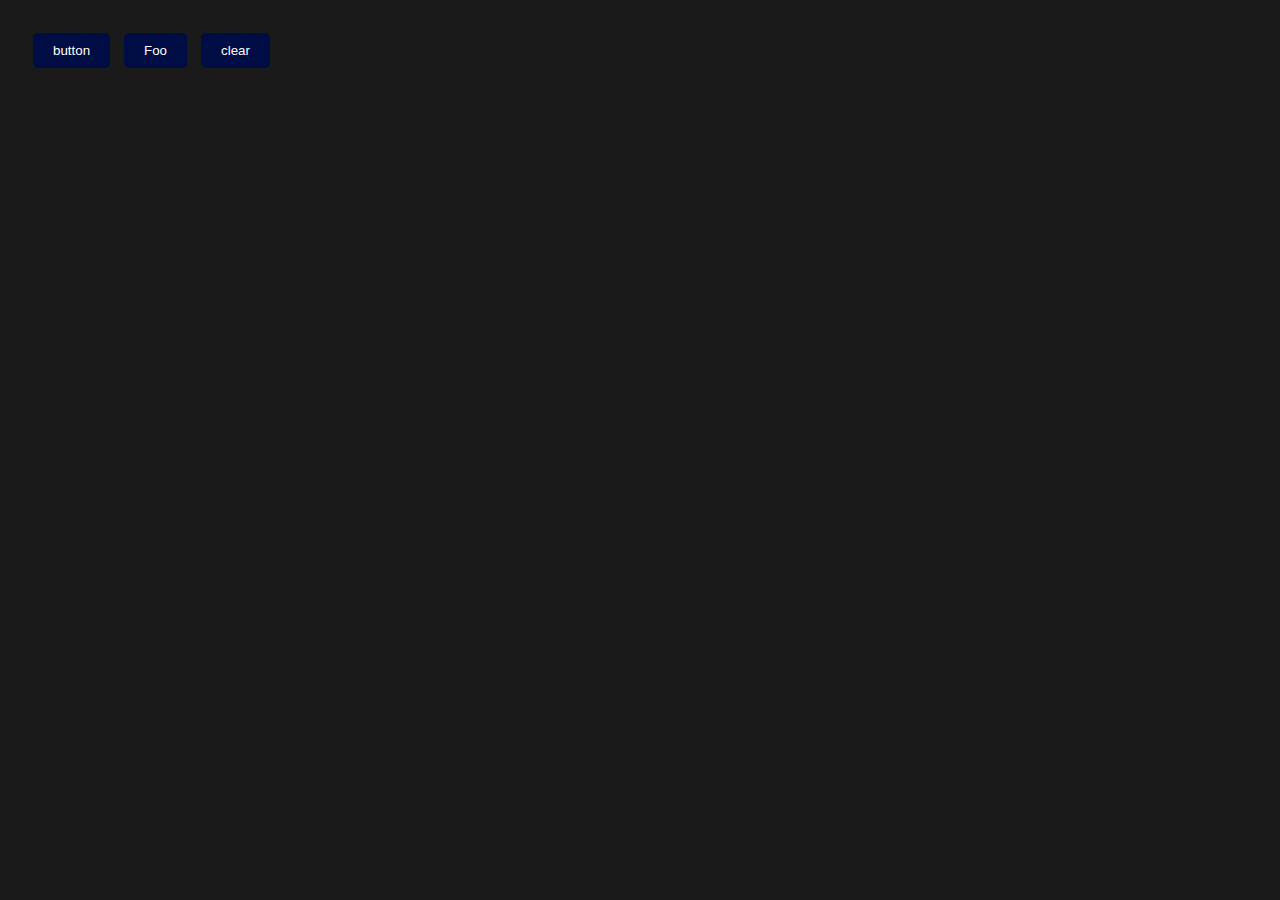
<file: JSDOM/KT1/index.html>
<!DOCTYPE html>
<html lang="en">
  <head>
    <meta charset="UTF-8">
    <meta name="viewport" content="width=device-width, initial-scale=1.0">
    <title>Document</title>
    <link rel="preconnect" href="https://fonts.googleapis.com">
    <link rel="preconnect" href="https://fonts.gstatic.com" crossorigin>
    <link
      href="https://fonts.googleapis.com/css2?family=Noto+Sans+Hatran&display=swap"
      rel="stylesheet">
    <link rel="stylesheet" href="style.css">
  </head>
  <body>
    <button type="button" onclick="{GetRandomNumTable(0, 99)}">button</button>
    <button type="button" onclick="{foo(0, 99)}">Foo</button>
    <button type="button" onclick="{CleaR()}">clear</button>
    <table>
      <tbody></tbody>
    </table>
    <script src="index.js"></script>
  </body>
</html>
</file>
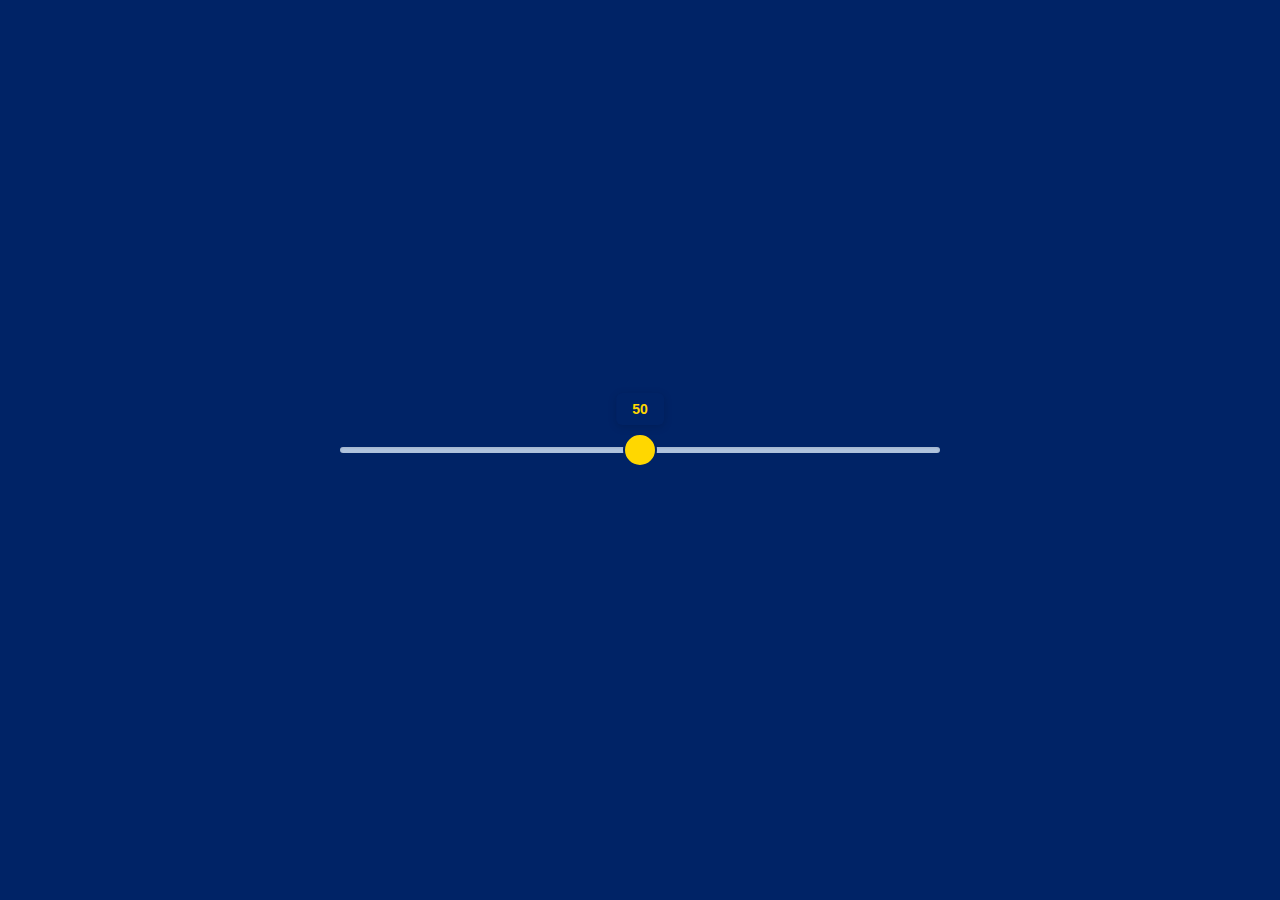
<file: JSDOM/KT4/index.html>
<!DOCTYPE html>
<html lang="en">
<head>
    <meta charset="UTF-8">
    <meta name="viewport" content="width=device-width, initial-scale=1.0">
    <title>Document</title>
    <link rel="stylesheet" href="style.css">
</head>
<body>
    <div class="slider">
        <div class="slider-track"></div>
        <div class="slider-thumb">
            <div class="value-indicator">50</div>
        </div>
    </div>
    <script src="index.js"></script>
</body>
</html>
</file>
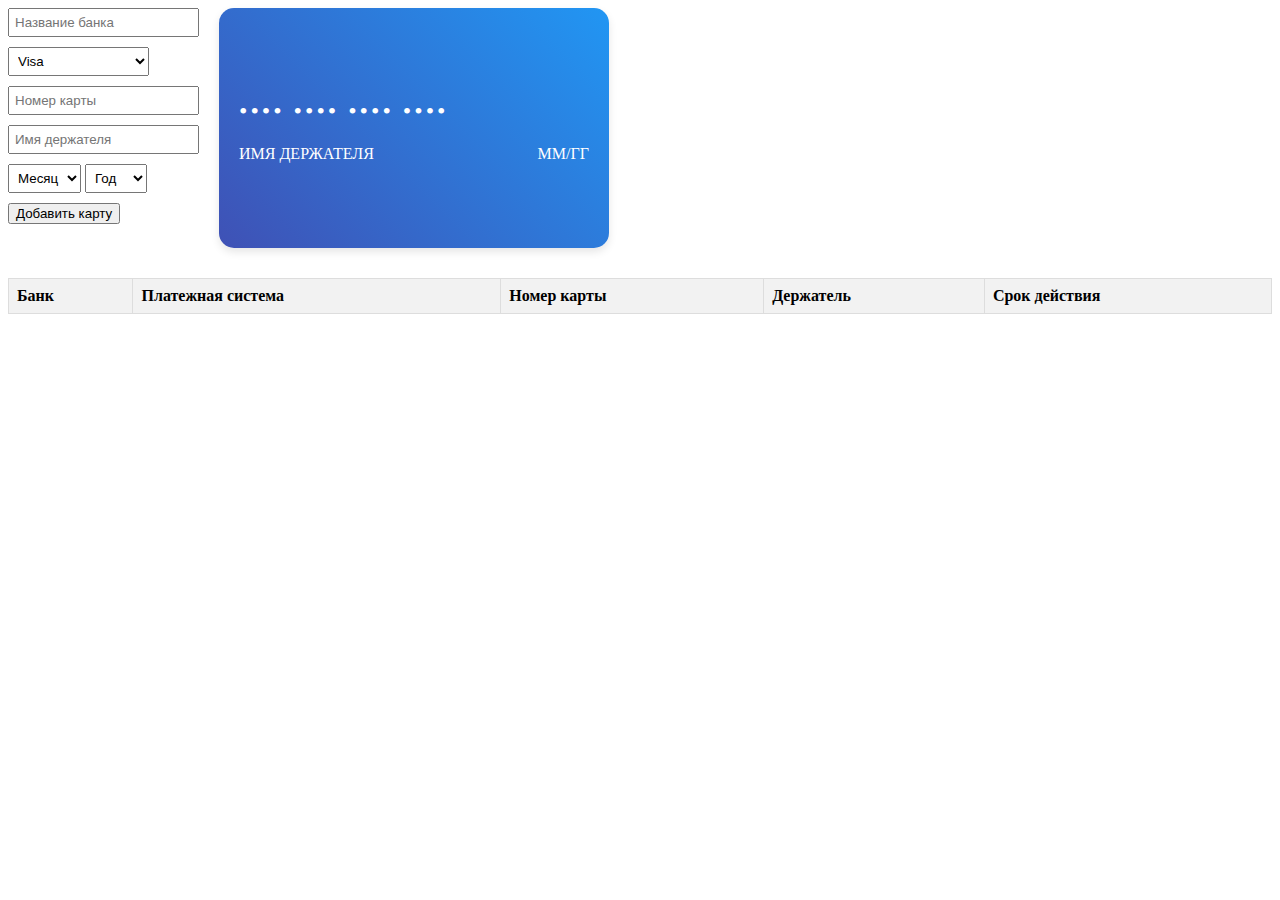
<file: JSDOM/KT5/index.html>
<!DOCTYPE html>
<html lang="en">
<head>
    <meta charset="UTF-8">
    <meta name="viewport" content="width=device-width, initial-scale=1.0">
    <title>Document</title>
    <link rel="stylesheet" href="https://cdnjs.cloudflare.com/ajax/libs/font-awesome/6.0.0/css/all.min.css">
    <link rel="stylesheet" href="style.css">
</head>
<body>
    <div class="container">
        <form id="cardForm">
            <input type="text" id="bankName" placeholder="Название банка"><br>
            <select id="paymentSystem">
                <option value="visa">Visa</option>
                <option value="mastercard">Mastercard</option>
                <option value="amex">American Express</option>
            </select><br>
            <input type="text" id="cardNumber" placeholder="Номер карты" maxlength="16"><br>
            <div id="cardNumberError" class="error-message">Номер карты должен содержать только цифры</div>
            <input type="text" id="cardHolder" placeholder="Имя держателя"><br>

            <select id="expMonth">
                <option value="">Месяц</option>
            </select>

            <select id="expYear">
                <option value="">Год</option>
            </select><br>

            <button type="submit">Добавить карту</button>
        </form>

        <div class="card-preview">
            <div class="card-header">
                <div class="card-logo" id="previewBank"></div>
                <i class="payment-logo" id="previewPayment"></i>
            </div>
            <div class="card-number" id="previewNumber">•••• •••• •••• ••••</div>
            <div class="card-footer">
                <div id="previewHolder">ИМЯ ДЕРЖАТЕЛЯ</div>
                <div id="previewExpiry">ММ/ГГ</div>
            </div>
        </div>
    </div>

    <table>
        <thead>
            <tr>
                <th>Банк</th>
                <th>Платежная система</th>
                <th>Номер карты</th>
                <th>Держатель</th>
                <th>Срок действия</th>
            </tr>
        </thead>
        <tbody id="cardsTable">
        </tbody>
    </table>
    <script src="index.js"></script>
</body>
</html>
</file>
<file: JSDOM/KT1/style.css>
body {
  background-color: #1a1a1a;
  color: #fff;
  font-family: "Noto Sans Hatran", sans-serif;
  padding: 20px;
}

button {
  background-color: #000c44;
  color: white;
  border: none;
  padding: 10px 20px;
  border-radius: 5px;
  cursor: pointer;
  margin: 5px;
  transition: background-color 0.3s;
}

button:hover {
  background-color: #000c44;
}

table {
  border-collapse: collapse;
  width: 100%;
  margin-top: 20px;
  border: 2px solid #000c44;
}

td,
th {
  border: 1px solid #1a1a1a;
  padding: 12px;
  text-align: center;
  background-color: #333;
}

tr:first-child {
  background-color: #000c4455;
}

td[style*="orange"] {
  background-color: #000c44 !important;
  color: #fff;
  font-weight: bold;
}
</file>
<file: JSDOM/KT4/style.css>
body {
    margin: 0;
    min-height: 100vh;
    display: flex;
    justify-content: center;
    align-items: center;
    background: #002366;
}

.slider {
    position: relative;
    width: 600px;
    height: 80px;
}

.slider-track {
    position: absolute;
    top: 50%;
    left: 0;
    right: 0;
    height: 6px;
    background: #B0C4DE;
    border-radius: 3px;
    transform: translateY(-50%);
    box-shadow: inset 0 1px 3px rgba(0, 0, 0, 0.1);
}

.slider-thumb {
    position: absolute;
    top: 50%;
    left: 0;
    width: 30px;
    height: 30px;
    background: #FFD700;
    border-radius: 50%;
    transform: translate(-50%, -50%);
    cursor: pointer;
    border: 2px solid #002366;
}

.slider-thumb:hover {
    box-shadow: 0 0 0 10px rgba(255, 215, 0, 0.2);
}

.value-indicator {
    position: absolute;
    bottom: calc(100% + 10px);
    left: 50%;
    transform: translateX(-50%);
    background: #002366;
    color: #FFD700;
    padding: 8px 16px;
    border-radius: 6px;
    font-family: Arial, sans-serif;
    font-size: 14px;
    font-weight: bold;
    white-space: nowrap;
    opacity: 1;
    box-shadow: 0 2px 8px rgba(0, 0, 0, 0.15);
}
</file>
<file: JSDOM/KT5/style.css>
.container {
    display: flex;
    gap: 20px;
    margin-bottom: 30px;
}

.card-preview {
    width: 350px;
    height: 200px;
    border-radius: 15px;
    padding: 20px;
    background: linear-gradient(45deg, #3f51b5, #2196f3);
    color: white;
    box-shadow: 0 4px 8px rgba(0,0,0,0.1);
    position: relative;
}

.card-header {
    display: flex;
    justify-content: space-between;
    margin-bottom: 30px;
}

.card-logo {
    font-size: 24px;
    font-weight: bold;
}

.payment-logo {
    height: 40px;
}

.card-number {
    font-size: 24px;
    letter-spacing: 3px;
    margin-bottom: 20px;
}

.card-footer {
    display: flex;
    justify-content: space-between;
}

table {
    width: 100%;
    border-collapse: collapse;
    margin-top: 20px;
}

th, td {
    border: 1px solid #ddd;
    padding: 8px;
    text-align: left;
}

th {
    background-color: #f2f2f2;
}

input, select {
    margin-bottom: 10px;
    padding: 5px;
}

.error {
    border: 1px solid red;
}

.error-message {
    color: red;
    font-size: 12px;
    margin-top: -8px;
    margin-bottom: 10px;
    display: none;
}
</file>
